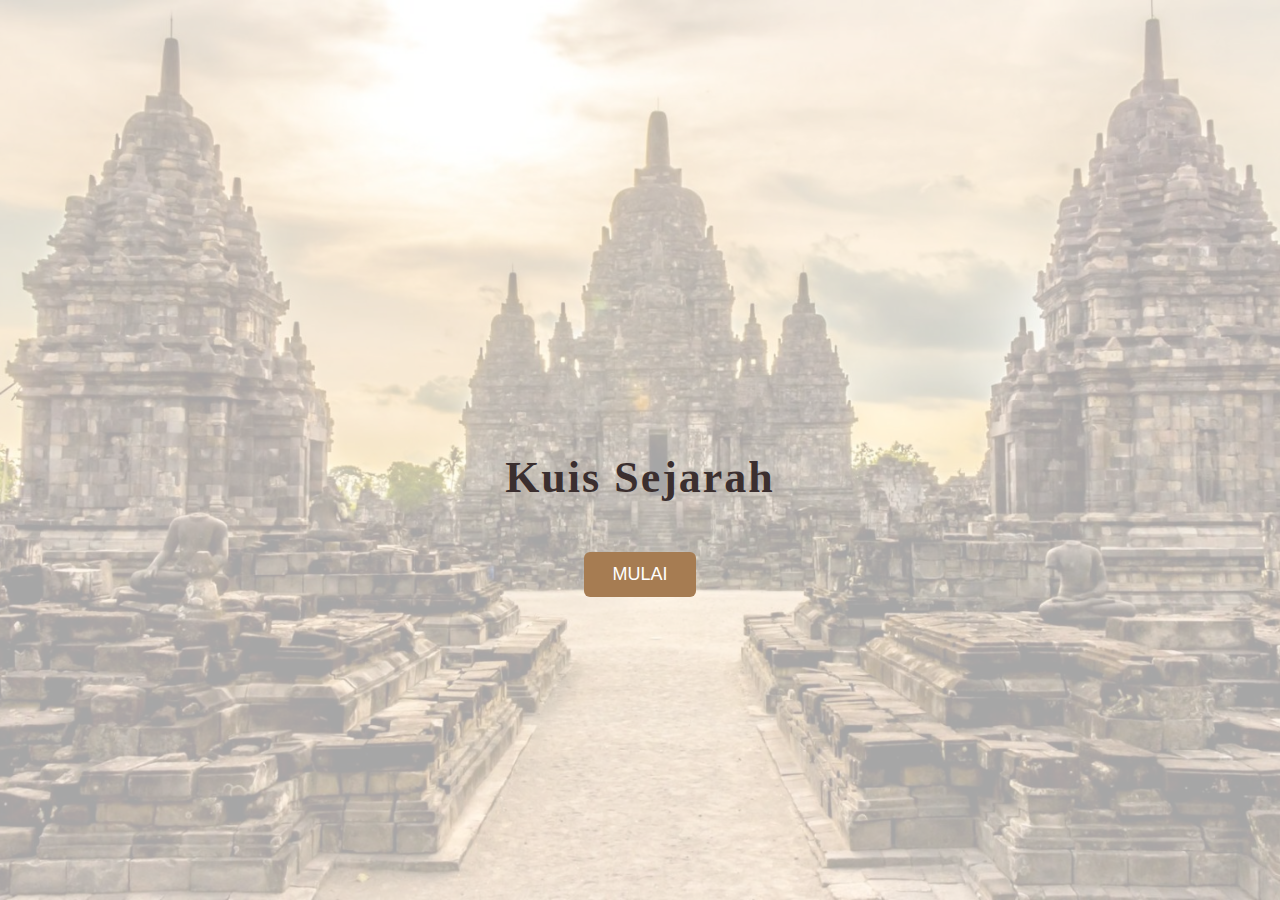
<file: index.html>
<!DOCTYPE html>
<html lang="en">
<head>
    <meta charset="UTF-8">
    <meta name="viewport" content="width=device-width, initial-scale=1.0">
    <title>Sejarah Quiz</title>
    <link rel="stylesheet" href="style.css">
</head>
<body>
    <div class="container">
        <h1>Kuis Sejarah</h1>
    <button class="start-btn" onclick="window.location.href='tingkat.html'">
       MULAI
    </button>
    </div>
    </div>

</body>
</html>
</file>
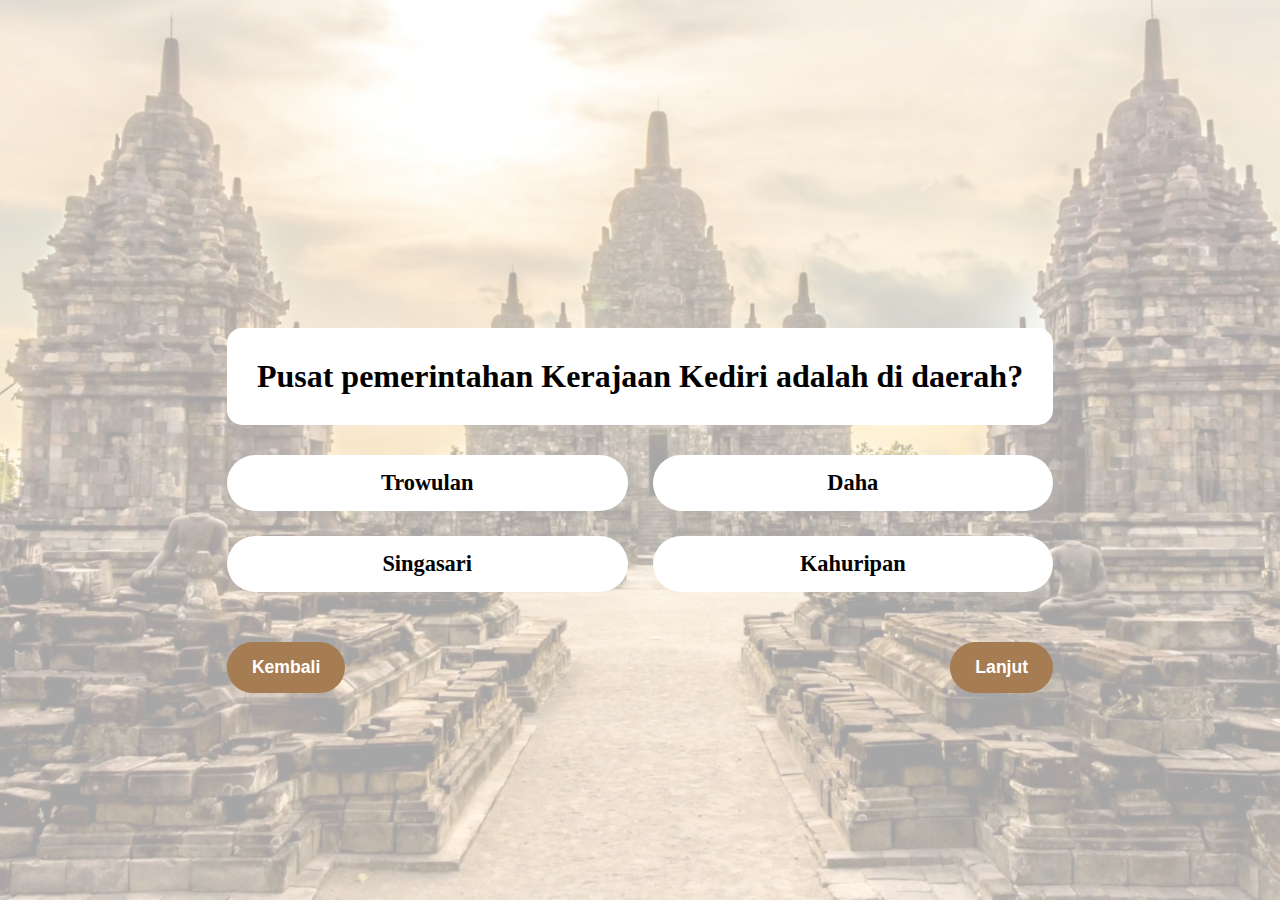
<file: mudah1.html>
<!DOCTYPE html>
<html lang="id">
<head>
<meta charset="UTF-8">
<meta name="viewport" content="width=device-width, initial-scale=1.0">
<title>Mudah 1</title>
<link rel="stylesheet" href="style.css">
</head>
<body>
<div class="container">
  <div id="question" class="question">Pertanyaan akan muncul di sini</div>
  <div id="options" class="options"></div>
  <div class="nav-buttons">
    <button id="btnBack" class="btn btn-back">Kembali</button>
    <button id="btnNext" class="btn btn-next">Lanjut</button>
  </div>
</div>

<script>
  const questions = [
    {
      question: "Pusat pemerintahan Kerajaan Kediri adalah di daerah?",
      options: ["Trowulan", "Daha", "Singasari", "Kahuripan"],
      correct: 1
    },
    {
      question: "Raja Kerajaan Kediri yang terkenal dengan ramalannya mengenai masa depan Nusantara adalah",
      options: ["Kertajaya", "Ken Arok", "Airlangga", "Jayabaya"],
      correct: 3
    },
    {
      question: " Kerajaan Kediri runtuh setelah dikalahkan oleh Ken Arok dari Tumapel pada tahun?",
      options: ["1220", "1228", "1225", "1222"],
      correct: 3
    },
    {
      question: "Pendiri sekaligus raja pertama Kerajaan Singasari adalah?",
      options: ["Ranggawuni", "Ken Arok", "Anusapati", "Raden Wijaya"],
      correct: 1
    },
    {
      question: "Raja terakhir Kerajaan Singasari yang kemudian ditawan oleh Jayakatwang adalah?",
      options: ["Kartanegara", "Wisnuwardhana", "Tunggul Ametung", "Hayam Wuruk"],
      correct: 0
    },
    {
      question: " Tujuan utama ekspedisi yang dilakukan oleh Raja Kertanegara ke luar Jawa adalah untuk menyatukan wilayah Nusantara di bawah nama?",
      options: ["Bhumi Jawa", "Cakrawala Mandala Dwipantara", "Sumpah Pemuda", "Bhineka Tunggal Ika"],
      correct: 1
    },
    {
      question: "Pendiri Kerajaan Majapahit adalah?",
      options: ["Gadjah Mada", "Raden Wijaya", "Jayanegara", "Ken Arok"],
      correct: 1
    },
    {
      question: "Sumpah yang terkenal diucapkan oleh Mahapatih Gajah Mada untuk menyatukan Nusantara dikenal sebagai?",
      options: ["Sumpah Amukti Palapa", "Sumpah Pemuda", "Sumpah Palapa", "Sumpah Prasasti"],
      correct: 2
    },
    {
      question: " Puncak kejayaan Kerajaan Majapahit dicapai pada masa pemerintahan?",
      options: ["Brawijaya V", "Raden Wijaya", "Jayanegara", "Hayam Wuruk"],
      correct: 3
    },
    {
      question: "Kitab yang menceritakan perjalanan dan kekuasaan Majapahit yang ditulis oleh Mpu Prapanca adalah?",
      options: ["Sutasoma", "Arjuna Wiwaha", "Negarakertagama", "Pararaton"],
      correct: 2
    }
  ];

  const SCORE_PER_QUESTION = 10;
  let currentQuestion = 0;
  let answers = JSON.parse(sessionStorage.getItem("answers")) || [];

  function loadQuestion() {
    const q = questions[currentQuestion];
    document.getElementById("question").innerText = q.question;

    const optionsDiv = document.getElementById("options");
    optionsDiv.innerHTML = "";

    q.options.forEach((opt, index) => {
      const btn = document.createElement("div");
      btn.classList.add("option");
      btn.innerText = opt;

      if (answers[currentQuestion] === index) {
        btn.classList.add("selected");
      }

      btn.addEventListener("click", () => selectOption(index));
      optionsDiv.appendChild(btn);
    });

    // Sesuaikan teks tombol Lanjut/Selesai
    const btnNext = document.getElementById("btnNext");
    btnNext.innerText = currentQuestion < questions.length - 1 ? "Lanjut" : "Selesai";
  }

  function selectOption(index) {
    answers[currentQuestion] = index;
    sessionStorage.setItem("answers", JSON.stringify(answers));
    document.querySelectorAll(".option").forEach((opt, i) => {
      opt.classList.toggle("selected", i === index);
    });
  }

  document.getElementById("btnNext").addEventListener("click", () => {
    if (currentQuestion < questions.length - 1) {
      currentQuestion++;
      loadQuestion();
    } else {
      let score = 0;
      questions.forEach((q, i) => {
        if (answers[i] === q.correct) {
          score += SCORE_PER_QUESTION; 
        }
      });
      sessionStorage.setItem("totalScore", score); 
      sessionStorage.removeItem("answers"); 
      window.location.href = "skor.html";
    }
  });

  document.getElementById("btnBack").addEventListener("click", () => {
    if (currentQuestion === 0) {
      
      window.location.href = "tingkat.html";
    } else {
      
      currentQuestion--;
      loadQuestion();
    }
  });

  loadQuestion();
</script>
</body>
</html>
</file>
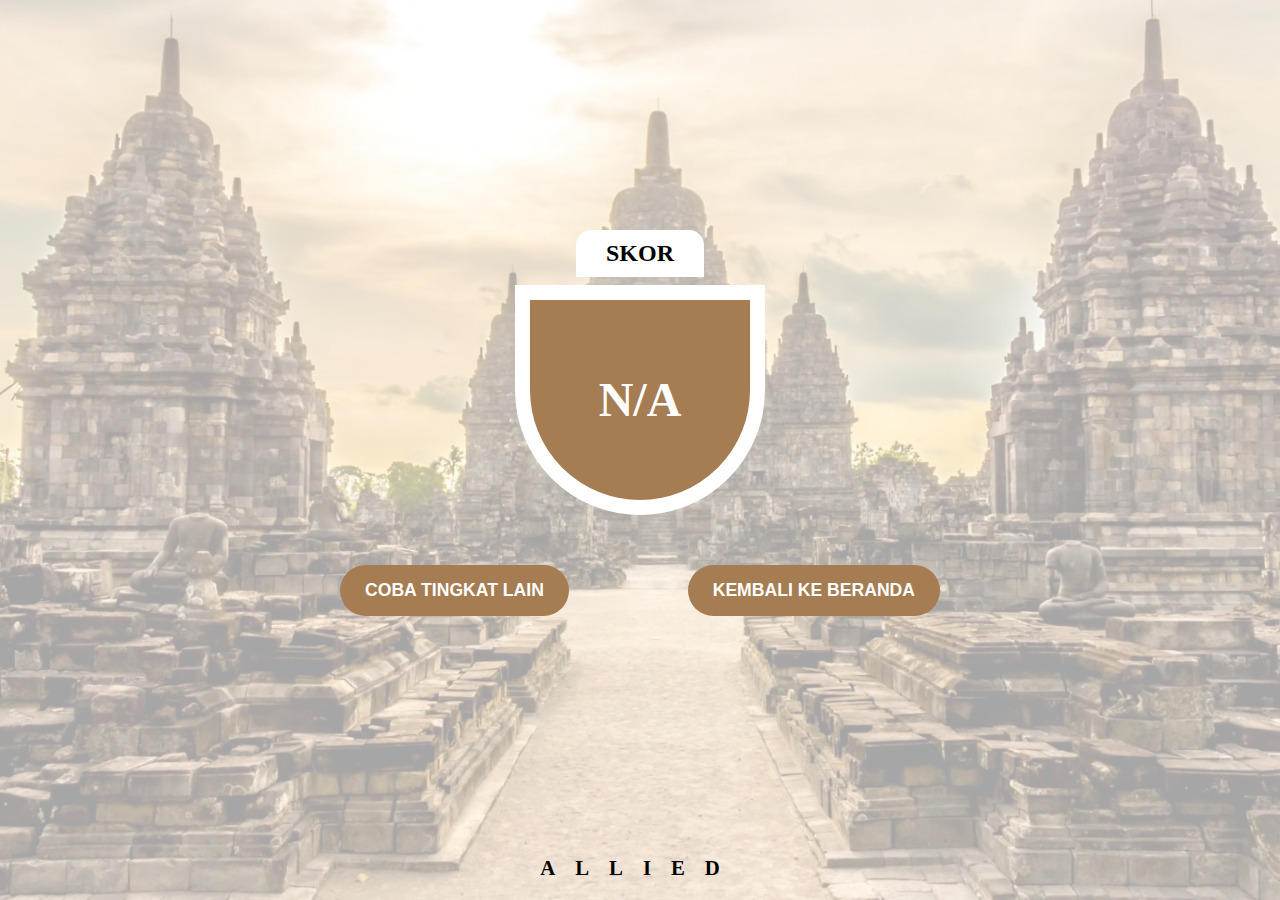
<file: skor.html>
<!DOCTYPE html>
<html lang="id">
<head>
<meta charset="UTF-8">
<meta name="viewport" content="width=device-width, initial-scale=1.0">
<title>Penilaian</title>
<link rel="stylesheet" href="style.css">
</head>
<body>


    <div class="score-box">
<div class="score-title">SKOR</div>
    <span id="score">0</span>
</div>

<script>
    const finalScorePoin = sessionStorage.getItem("totalScore");
  
    const scoreElement = document.getElementById("score"); 

    if (scoreElement) {
        if (finalScorePoin !== null) {
            scoreElement.textContent = finalScorePoin; 
        } else {
            scoreElement.textContent = "N/A";
            console.error("Total skor (poin) tidak ditemukan di sessionStorage. Pastikan 'totalScore' sudah diset di mudah1.html.");
        }
    }
</script>

  <div class="buttons">
    <button class="btn" onclick="window.location.href='tingkat.html'">
      COBA TINGKAT LAIN
    </button>
    <button class="btn" onclick="window.location.href='index.html'">
      KEMBALI KE BERANDA
    </button>
  </div>


  <footer>ALLIED</footer>

</div>

</body>
</html>
</file>
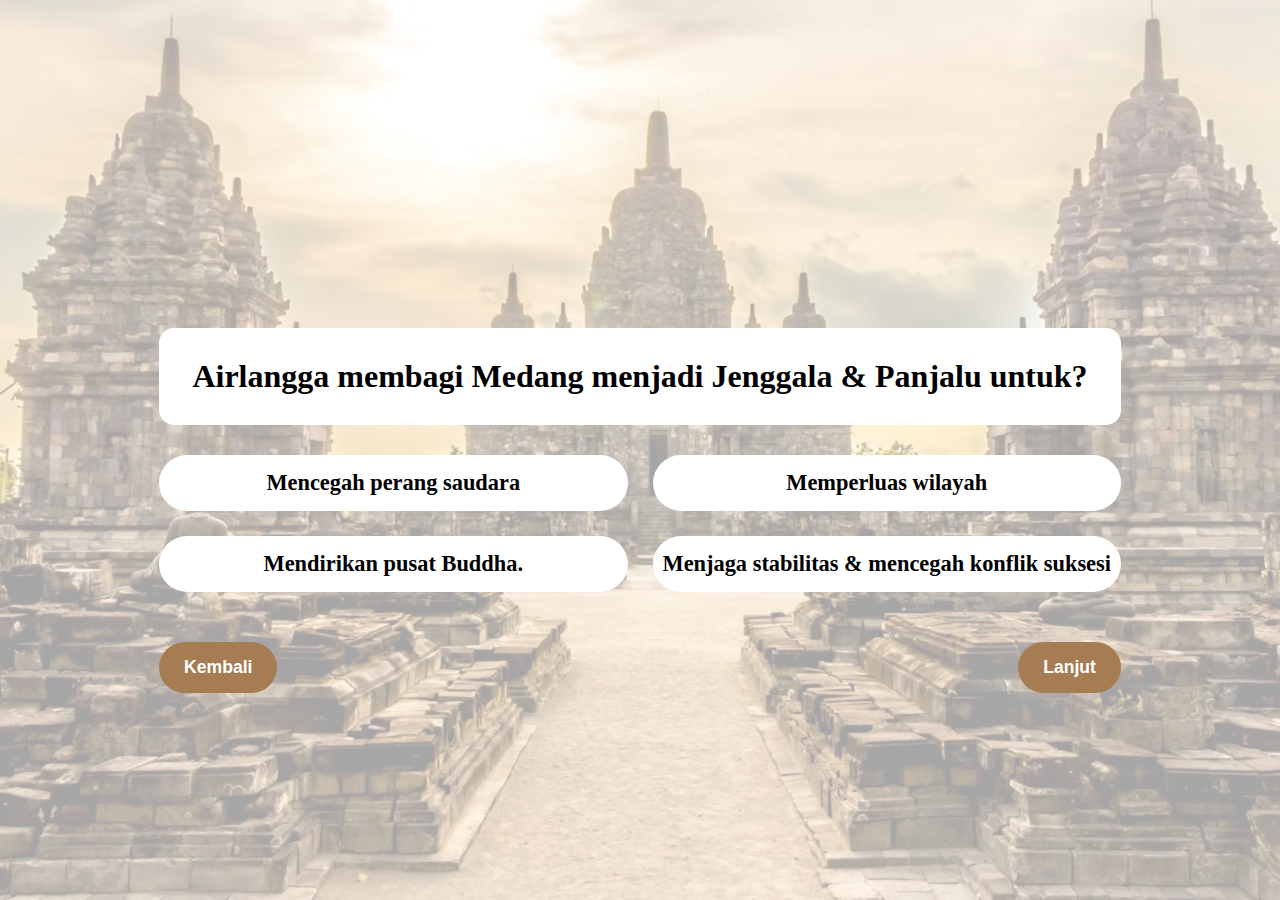
<file: sulit1.html>
<!DOCTYPE html>
<html lang="id">
<head>
<meta charset="UTF-8">
<meta name="viewport" content="width=device-width, initial-scale=1.0">
<title>Mudah 1</title>
<link rel="stylesheet" href="style.css">
</head>
<body>
<div class="container">
  <div id="question" class="question">Pertanyaan akan muncul di sini</div>
  <div id="options" class="options"></div>
  <div class="nav-buttons">
    <button id="btnBack" class="btn btn-back">Kembali</button>
    <button id="btnNext" class="btn btn-next">Lanjut</button>
  </div>
</div>

<script>
  const questions = [
    {
      question: "Airlangga membagi Medang menjadi Jenggala & Panjalu untuk?",
      options: ["Mencegah perang saudara", "Memperluas wilayah", "Mendirikan pusat Buddha.", "Menjaga stabilitas & mencegah konflik suksesi"],
      correct: 3
    },
    {
      question: "Sumber sejarah yang menggambarkan kemakmuran Kediri adalah?",
      options: ["Arjunawiwaha", "Prasasti Padlegan", "Prasasti Uchiha", "Negarakertagama"],
      correct: 1
    },
    {
      question: "Korban konspirasi yang memicu dendam turun-temurun di Singasari adalah?",
      options: ["Tunggul Ametung", "Ken Arok", "Anusapati", "Mpu Gading"],
      correct: 0
    },
    {
      question: "Candi Jago bercorak Hindu-Buddha karena?",
      options: ["Dibangun di atas candi lama", "Dibuat seniman India-Tiongkok", "Wisnuwardhana = Siwa & Amoghapasa", "Semua jawaban benar"],
      correct: 2
    },
    {
      question: "Hubungan Majapahit-Sunda berakhir pada peristiwa?",
      options: ["Perang Bubat", "Geger Pacinan", "Paregreg", "Palapa"],
      correct: 0
    },
    {
      question: "Badan penasihat raja yang berisi para ahli agama adalah?",
      options: ["Makhamah Agung", "Dharmmadhyaksa", "Mahapatih", "Ordo"],
      correct: 1
    },
    {
      question: "Penulis Kakawin Sutasoma (Bhinneka Tunggal Ika) adalah?",
      options: ["Mpu Prapanca", "Mpu Sedah", "Mpu Tantular", "Mpu Panuluh"],
      correct: 2
    },
    {
      question: "Perang saudara 1404-1406 antara Wirabhumi & Wikramawardhana disebut?",
      options: ["Paregreg", "Ganter", "Bubat", "Palapa"],
      correct: 0
    },
    {
      question: "Candi bata merah tempat pendharmaan Jayanegara adalah?",
      options: ["Candi Kidal", "Candi Sumberjati", "Candi Penataran", "Candi Singasari"],
      correct: 1
    },
    {
      question: "Majapahit kuat sebagai kerajaan maritim karena menguasai?",
      options: ["Jalur Sutra & Malaka", "Laut Jawa & Selat Malaka", "Selat Sunda", "Laut Cina Selatan"],
      correct: 1
    }
  ];

  const SCORE_PER_QUESTION = 10; 
  let currentQuestion = 0;
  let answers = JSON.parse(sessionStorage.getItem("answers")) || [];

  function loadQuestion() {
    const q = questions[currentQuestion];
    document.getElementById("question").innerText = q.question;

    const optionsDiv = document.getElementById("options");
    optionsDiv.innerHTML = "";

    q.options.forEach((opt, index) => {
      const btn = document.createElement("div");
      btn.classList.add("option");
      btn.innerText = opt;

      if (answers[currentQuestion] === index) {
        btn.classList.add("selected");
      }

      btn.addEventListener("click", () => selectOption(index));
      optionsDiv.appendChild(btn);
    });

    // Sesuaikan teks tombol Lanjut/Selesai
    const btnNext = document.getElementById("btnNext");
    btnNext.innerText = currentQuestion < questions.length - 1 ? "Lanjut" : "Selesai";
  }

  function selectOption(index) {
    answers[currentQuestion] = index;
    sessionStorage.setItem("answers", JSON.stringify(answers));
    document.querySelectorAll(".option").forEach((opt, i) => {
      opt.classList.toggle("selected", i === index);
    });
  }

  document.getElementById("btnNext").addEventListener("click", () => {
    if (currentQuestion < questions.length - 1) {
 
      currentQuestion++;
      loadQuestion();
    } else {
  
      let score = 0;
      questions.forEach((q, i) => {
  
        if (answers[i] === q.correct) {
          score += SCORE_PER_QUESTION; 
        }
      });
      sessionStorage.setItem("totalScore", score); 
      sessionStorage.removeItem("answers"); 
      window.location.href = "skor.html";
    }
  });

  document.getElementById("btnBack").addEventListener("click", () => {
    if (currentQuestion === 0) {
      window.location.href = "tingkat.html";
    } else {
      currentQuestion--;
      loadQuestion();
    }
  });

  loadQuestion();
</script>
</body>
</html>
</file>
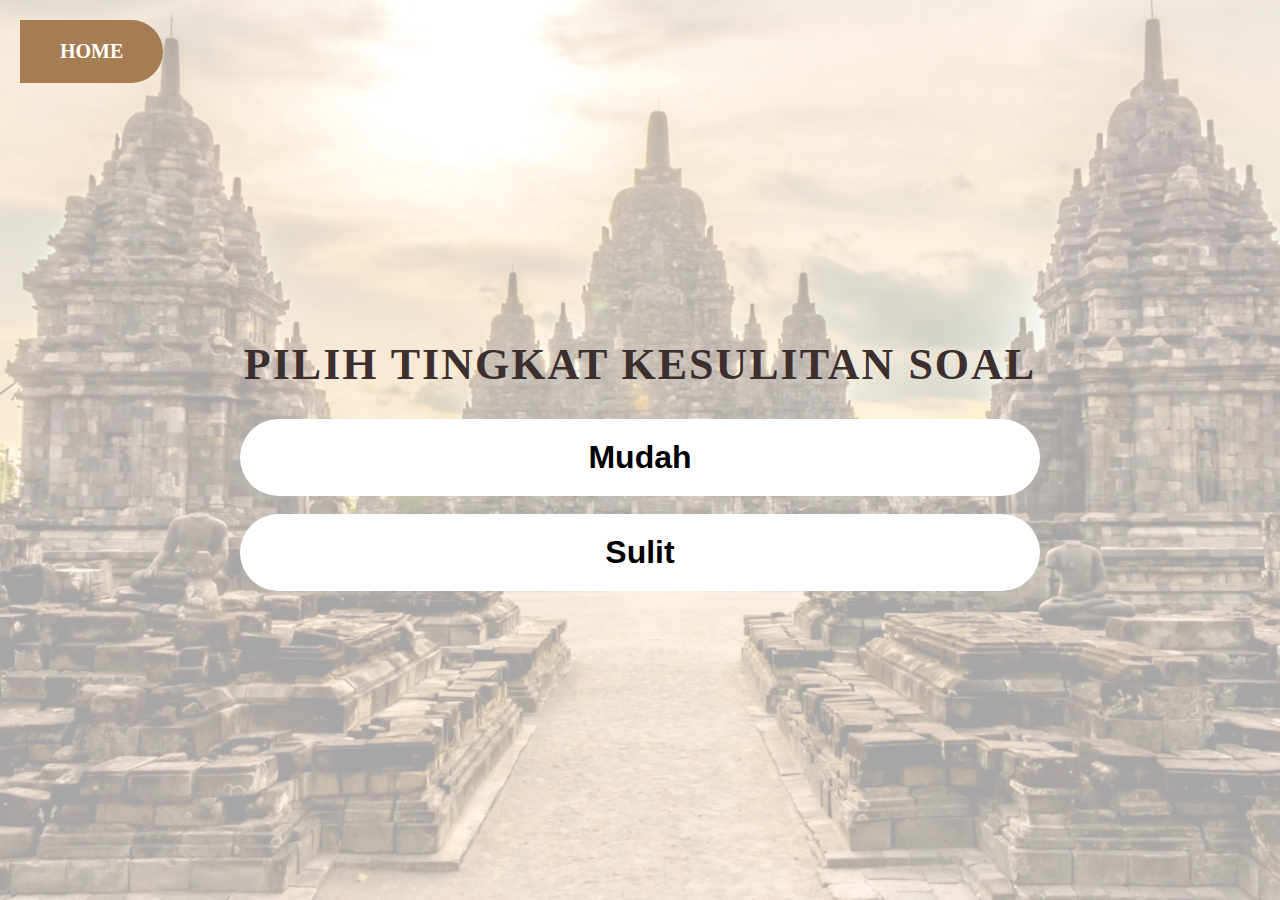
<file: tingkat.html>
<!DOCTYPE html>
<html lang="id">
<head>
    <meta charset="UTF-8">
    <meta name="viewport" content="width=device-width, initial-scale=1.0">
    <title>TINGKAT KESULITAN</title>
    <link rel="stylesheet" href="style.css">
</head>
<body>

    <a href="index.html" class="home-btn">HOME</a>

    <h1>PILIH TINGKAT KESULITAN SOAL</h1>

        <button class="paket-btn" onclick="pilihPaket(1)">Mudah</button>
        <br>
        <button class="paket-btn" onclick="pilihPaket(2)">Sulit</button>
    </div>

    <script>
    function pilihPaket(paket) {
        if (paket === 1) {
            window.location.href = "mudah1.html";
        } else if (paket === 2) {
            window.location.href = "sulit1.html";
        }
    }
    </script>


</body>
</html>
</file>
<file: style.css>
/* FONT SEJARAH */
body {
  font-family: "Palatino Linotype", Palatino, serif, bold;
  display: flex;
  justify-content: center;
  align-items: center;
  height: 100vh;
  flex-direction: column;
  text-align: center;

}

/* BACKGROUND + OPACITY */
body {
    position: relative;
    margin: 0;
    padding: 0;
    height: 100vh;
}

body::before {
    content: "";
    position: absolute;
    inset: 0;
    background: url('jawa.jpg') center/cover no-repeat;
    opacity: 0.35; /* ATUR OPACITY DI SINI */
    z-index: -1;
}


.container {
    text-align: center;
    margin-top: 120px;
    color: #2C1E1E; /* warna tinta sejarah */
}

h1 {
    font-size: 44px;
    letter-spacing: 2px;
    color: #3B2F2F;
}

p {
    font-size: 18px;
    color: #4A3B2B;
}

/* TOMBOL ALA SEJARAH */
.start-btn {
    background-color: #A67C52; /* brown gold */
    color: #fff;
    padding: 12px 28px;
    border: none;
    border-radius: 6px;
    font-size: 18px;
    cursor: pointer;
    margin-top: 20px;
    transition: 0.3s;
}

/* Hilangkan garis biru */
.start-btn:focus {
    outline: none;
}

.start-btn:hover {
    background-color: #8B6B47;
}


  .quiz-container {
    width: 90%;
    max-width: 700px;
    background-color: black;
    text-align: center;
    border-radius: 20px;
  }

  .question {
    background-color: white;
    color: black;
    font-size: 2em;
    font-weight: bold;
    padding: 30px;
    border-radius: 15px;
    margin-bottom: 30px;
  }

  .options {
    display: grid;
    grid-template-columns: 1fr 1fr;
    gap: 25px;
    margin-bottom: 50px;
  }

  .option {
    background-color: white;
    color: black;
    padding: 15px 10px;
    border-radius: 40px;
    font-size: 1.4em;
    font-weight: bold;
    cursor: pointer;
    transition: 0.2s;
  }

  .option:hover {
    background-color: #ddd;
  }

  .option.selected {
    background-color: #A67C52;
  }

  .nav-buttons {
    display: flex;
    justify-content: space-between;
  }

  .btn {
    padding: 15px 40px;
    border: none;
    border-radius: 50px;
    font-size: 1.2em;
    font-weight: bold;
    cursor: pointer;
  }

  .btn-back {
    background-color: #ff6b6b;
    color: black;
  }

  .btn-next {
    background-color: #A67C52;
    color: black;
  }

    .score-box {
    position: relative;
    background-color: #A67C52;
    color: white;
    border-radius: 0 0 150px 150px;
    width: 220px;
    height: 200px;
    display: flex;
    flex-direction: column;
    align-items: center;
    justify-content: center;
    border: 15px solid white;
    margin-bottom: 50px;
    justify-content: center;
    align-items: center;
    text-align: center;
  }

  .score-box span {
    font-size: 3em;
    font-weight: bold;
  }

  .score-title {
    position: absolute;
    top: -70px;
    background-color: white;
    color: black;
    font-weight: bold;
    font-size: 1.5em;
    padding: 10px 30px;
    border-radius: 15px 15px 0 0;
  }

  .buttons {
    display: flex;
    justify-content: space-between;
    width: 90%;
    max-width: 600px;
  }

  .btn {
    background-color: #A67C52;
    color: white;
    font-weight: bold;
    border: none;
    border-radius: 40px;
    padding: 15px 25px;
    font-size: 1.1em;
    cursor: pointer;
    transition: 0.2s;
  }

  .btn:hover {
    background-color: #A67C52;
  }

  footer {
    position: absolute;
    bottom: 20px;
    letter-spacing: 20px;
    font-weight: bold;
    font-size: 1.3em;
  }


        /* Tombol HOME di pojok kiri atas */
        .home-btn {
            position: absolute;
            top: 20px;
            left: 20px;
            background-color: #A67C52;
            color: white;
            font-weight: bold;
            font-size: 20px;
            border: none;
            border-top-right-radius: 80px;
            border-bottom-right-radius: 80px;
            border-top-left-radius: 0;
            border-bottom-left-radius: 0;
            padding: 20px 40px;
            cursor: pointer;
            text-decoration: none;
        }

        .paket-container {
            margin-top: 50px;
            display: flex;
            flex-direction: column;
            align-items: center;
            gap: 30px;
        }

        .paket-btn {
            width: 70%;
            max-width: 800px;
            background-color: white;
            color: black;
            font-size: 32px;
            font-weight: bold;
            border: none;
            border-radius: 50px;
            padding: 20px 0;
            cursor: pointer;
            transition: 0.3s;
        }

        .paket-btn:hover {
            background-color: #A67C52;
            color: white;
            transform: scale(1.05);
        }
</file>
